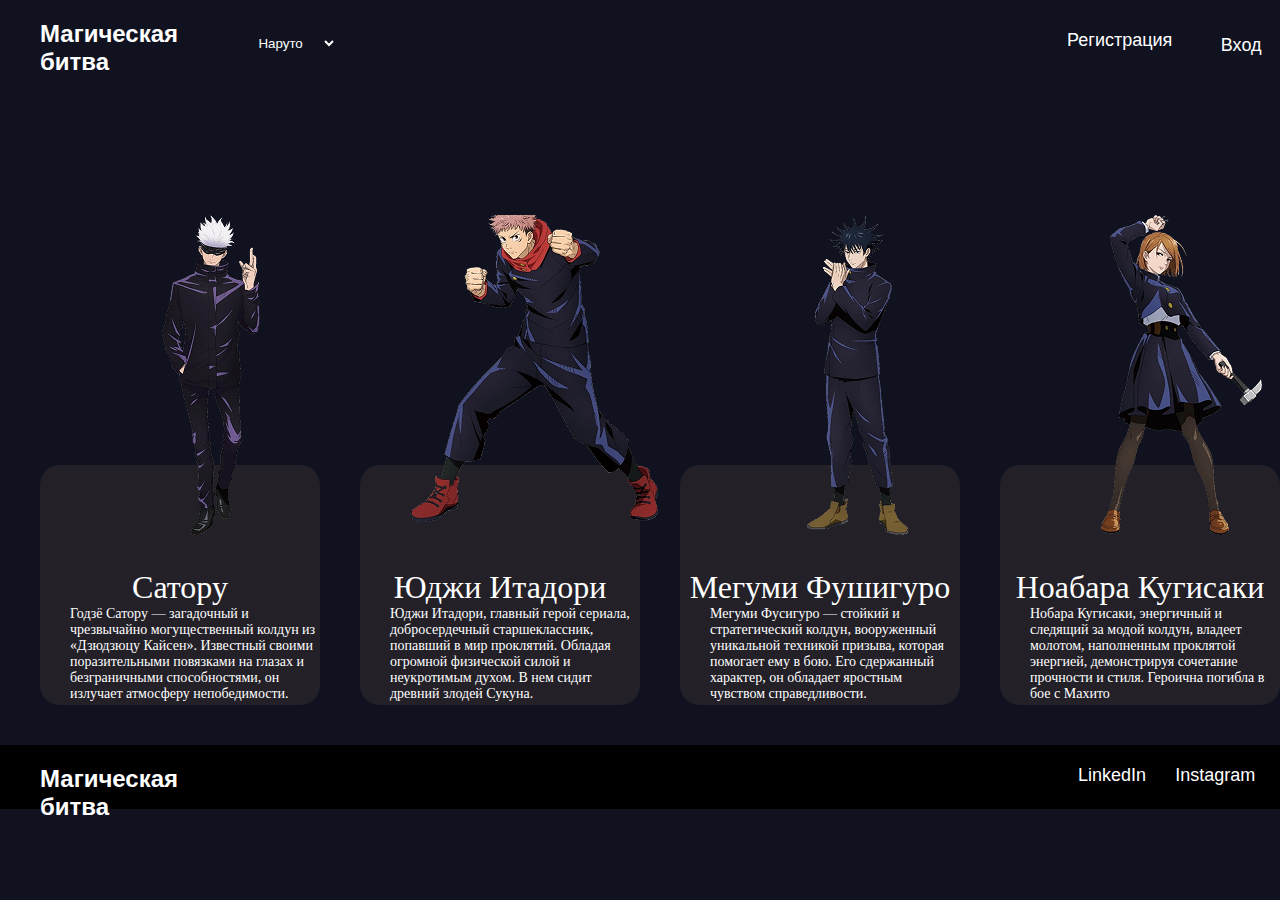
<file: index.html>
<!DOCTYPE html>
<html lang="en">

<head>
    <meta charset="UTF-8">
    <meta name="viewport" content="width=device-width, initial-scale=1.0">
    <link rel="stylesheet" href="./main.css">
    <title>Document</title>
</head>

<body>
    <header>
        <div class="container">
            <nav>
                <ul class="header-ul">
                    <li><a class="header-solo" href="">Магическая битва</a></li>
                    <select>
                        <option><a href="">Наруто</a></option>
                        <option>Страна Волн</option>
                        <option>Омаке</option>
                        <option>Артефакт</option>
                    </select>
                    <li><a class="header-li" href="./mars.html">Регистрация</a></li>
                    <a class="header-btn" href="./mars.html">Вход</a>
                </ul>
            </nav>
        </div>
    </header>
    <main>
        <section class="container">
            <div class="wrappers">
                <div class="section-div-one">
                    <img class="gojo" src="./Gojo.png" alt="">
                    <h2 class="sarlavha1">Сатору</h2>
                    <p class="text1">Годзё Сатору — загадочный и чрезвычайно могущественный колдун из «Дзюдзюцу Кайсен».
                        Известный своими поразительными повязками на глазах и безграничными способностями, он излучает
                        атмосферу непобедимости.</p>
                </div>
                <div class="section-div-one">
                    <img class="yuji" src="./Gojo (1).png" alt="">
                    <h2 class="sarlavha2">Юджи Итадори</h2>
                    <div class="textuchu">
                        <p class="text2">Юджи Итадори, главный герой сериала, добросердечный старшеклассник, попавший в
                            мир проклятий. Обладая огромной физической силой и неукротимым духом. В нем сидит древний
                            злодей Сукуна.</p>
                    </div>
                </div>
                <div class="section-div-one">
                    <img class="megumi" src="./Gojo (2).png" alt="">
                    <h2 class="sarlavha3">Мегуми Фушигуро</h2>
                    <p class="text3">Мегуми Фусигуро — стойкий и стратегический колдун, вооруженный уникальной техникой призыва, которая помогает ему в бою. Его сдержанный характер, он обладает яростным чувством справедливости.</p>
                </div>
                <div class="section-div-one">
                    <img class="megumi" src="./Gojo (3).png" alt="">
                    <h2 class="sarlavha4">Ноабара Кугисаки</h2>
                    <p class="text3">Нобара Кугисаки, энергичный и следящий за модой колдун, владеет молотом, наполненным проклятой энергией, демонстрируя сочетание прочности и стиля. Героична погибла в бое с Махито
                    </p>
                </div>
            </div>
        </section>
    </main>
    <footer>
        <ul class="footer-ul">
            <li><a class="solo-2" href="">Магическая битва</a></li>
            <div class="uchta">
                <li><a class="footer-li" href="">LinkedIn</a></li>
                <li><a class="footer-li" href="">Instagram</a></li>
                <li><a class="footer-li" href=""> Tiktok</a></li>
            </div>
        </ul>
    </footer>
</body>

</html>
</file>
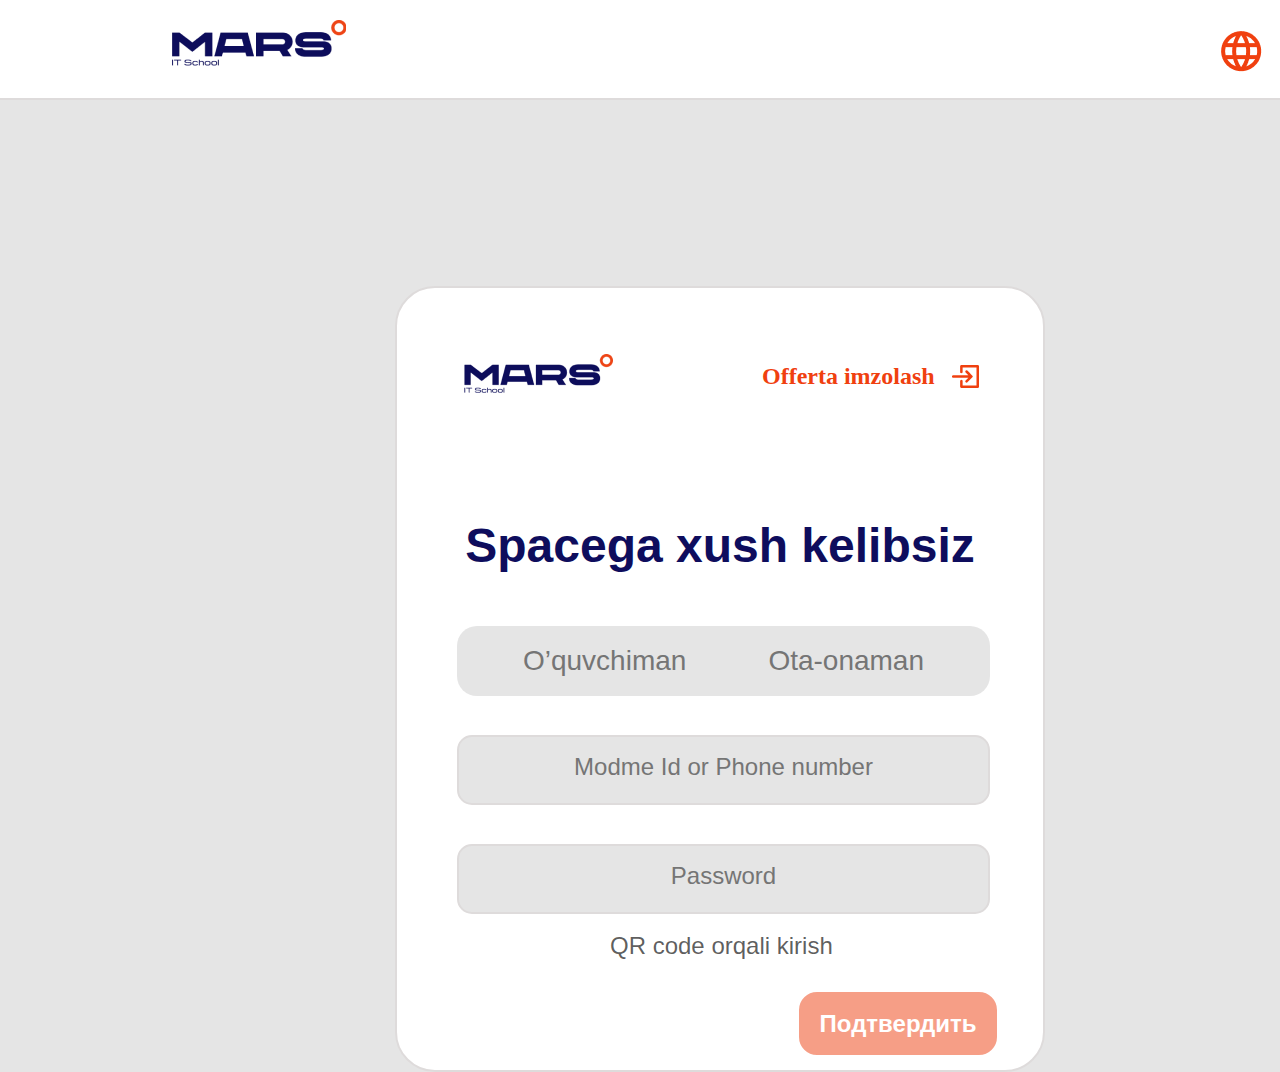
<file: mars.html>
<!DOCTYPE html>
<html lang="en">

<head>
    <meta charset="UTF-8">
    <meta name="viewport" content="width=device-width, initial-scale=1.0">
    <link rel="stylesheet" href="./mars.css">
    <title>Document</title>
</head>

<body>
    <header>
        <div class="container">
            <nav>
                <ul class="uzb">
                    <li><a href=""><img class="logoms" src="./image 2 (1).png" alt=""></a></li>
                    <li><a href=""><img class="ikta" src="./Vector (3).png" alt=""></a></li>
                    <li><a class="solo" href="">O'zb</a></li>
                </ul>
            </nav>
</div>
    </header>
    <div class="kirish">
        <img class="mors" src="./image 3 (4).png" alt="">
        <p class="off">Offerta imzolash</p>
        <img class="chiqish" src="./Vector (4).png" alt="">
        <h1>Spacega xush kelibsiz</h1>
        <div class="otabola">
            <p class="oquv">O’quvchiman</p>
            <p class="ona">Ota-onaman</p>
        </div>
        <form>
            <input class="more" type="text" placeholder="Modme Id or Phone number">
            <input class="pass" type="password" placeholder="Password">
            <a class="qr" href="">QR code orqali kirish</a>
            <button>Подтвердить</button>
        </form>
    </div>
</body>

</html>
</file>
<file: main.css>
* {
    margin: 0;
    padding: 0;
    box-sizing: border-box;
    list-style: none;
    text-decoration: none;
}

body {
    background-color: rgba(16, 18, 32, 1);
}

.header-ul {
    display: flex;
    margin-top: 20px;
    margin-left: 40px;
    gap: 30px;
}

.header-solo {
    font-family: sans-serif;
    color: white;
    font-weight: 600;
    font-size: 24px;
}

.header-li {
    color: white;
    font-family: Arial, Helvetica, sans-serif;
    font-weight: 400;
    font-size: 18px;
}

.header-li:hover {
    background-color: white;
    box-shadow: 0px 10px 15px blueviolet;
    background-color: rgba(191, 175, 242, 1);
    color: black;
    padding: 10px 0px;
    border-radius: 10px;
    transition: 300ms ease;
}

select:hover {
    transition: 300ms ease;
    border-radius: 10px;
    text-align: center;
    box-shadow: 0px 10px 15px blueviolet;
    color: black;
    background-color: rgba(191, 175, 242, 1);
}

.header-btn:hover {
    transition: 300ms ease;
    box-shadow: 0px 10px 15px blueviolet;
    background-color: rgba(191, 175, 242, 1);
    color: rgba(51, 51, 51, 1);
}

.header-btn {
    width: 100px;
    height: 50px;
    display: flex;
    align-items: center;
    justify-content: center;
    color: white;
    font-family: Arial, Helvetica, sans-serif;
    font-weight: 400;
    border-radius: 10px;
    font-size: 18px;
    padding: 10px 0px;
}

select {
    background-color: rgba(16, 18, 32, 1);
    border: none;
    color: white;
    text-align: center;
    margin-top: -10px;
}

option {
    box-shadow: 0px 10px 15px white;
}

.header-li {
    display: flex;
    margin-left: 700px;
    margin-top: 10px;
}

.section-div-one {
    width: 325px;
    height: 240px;
    border-radius: 20px;
    background-color: rgba(35, 32, 40, 1);
    margin-top: 389px;
    margin-left: 40px;
}

.sarlavha1 {
    font-family: Outfit;
    font-weight: 400;
    font-size: 32px;
    display: flex;
    margin-top: 104px;
    align-items: center;
    justify-content: center;
    color: white;
}

.text1 {
    font-family: Outfit;
    font-weight: 400;
    font-size: 14px;
    margin-left: 30px;
    color: white;
}

.gojo {
    position: absolute;
    margin-top: -250px;
    margin-left: 50px;
    animation-name: yaxshiodam;
    animation-iteration-count: infinite;
    animation-delay: 0.5s;
    animation-duration: 1.5s;
    transition: 300ms ease;
}

@keyframes yaxshiodam {
    from {
        top: 450px;
        bottom: 200px;
    }

    to {
        top: 470px;
        bottom: 500px;
    }
}

.wrappers {
    display: flex;
}

.sarlavha2 {
    font-family: Outfit;
    font-weight: 400;
    font-size: 32px;
    display: flex;
    margin-top: 104px;
    align-items: center;
    justify-content: center;
    color: white;
}

.text2 {
    font-family: Outfit;
    font-weight: 400;
    font-size: 14px;
    margin-left: 30px;
    color: white;
}

.yuji {
    position: absolute;
    margin-top: -250px;
    margin-left: 50px;
    animation-name: yaxshiodam;
    animation-iteration-count: infinite;
    animation-delay: 0.5s;
    animation-duration: 1.5s;
    transition: 300ms ease;
}

.sarlavha3 {
    font-family: Outfit;
    font-weight: 400;
    font-size: 32px;
    display: flex;
    margin-top: 104px;
    align-items: center;
    justify-content: center;
    color: white;
}

.text3 {
    font-family: Outfit;
    font-weight: 400;
    font-size: 14px;
    margin-left: 30px;
    color: white;
}

.megumi {
    position: absolute;
    margin-top: -250px;
    margin-left: 50px;
    animation-name: yaxshiodam;
    animation-iteration-count: infinite;
    animation-delay: 0.5s;
    animation-duration: 1.5s;
    transition: 300ms ease;
}

.sarlavha4 {
    font-family: Outfit;
    font-weight: 400;
    font-size: 32px;
    display: flex;
    margin-top: 104px;
    align-items: center;
    justify-content: center;
    color: white;
}

footer {
    margin-top: 40px;
    background-color: black;
    height: 64px;
}

.solo-2 {
    font-family: sans-serif;
    color: white;
    font-weight: 600;
    font-size: 24px;
}

.footer-li {
    color: white;
    font-family: Arial, Helvetica, sans-serif;
    font-weight: 400;
    font-size: 18px;
}

.footer-li:hover {
    box-shadow: 0px 10px 15px blueviolet;
    background-color: rgba(191, 175, 242, 1);
    padding: 10px 0px;
    color: black;
    border-radius: 10px;
    transition: 300ms ease;
}

.footer-ul {
    display: flex;
    padding-top: 20px;
    margin-left: 40px;
}

.uchta {
    display: flex;
    gap: 29px;
    margin-left: 900px;
}
</file>
<file: mars.css>
* {
    margin: 0;
    padding: 0;
    list-style: none;
    text-decoration: none;
    box-sizing: border-box;
}

.container {
    max-width: 100%;
    width: 85%;
}

header {
    width: 100%;
    height: 100px;
    border-bottom: 2px solid #DEDBDB;
    background-color: white;
}

.ikta {
    display: flex;
    margin-left: 1221px;
    margin-top: -40px;
}

.logoms {
    margin-left: 171px;
    margin-top: 20px;
}

.solo {
    color: #424242;
    font-family: Inter;
    font-size: 36px;
    font-weight: 700;
    margin-left: 1300px;
    margin-top: -40px;
    display: flex;
}

.kirish {
    width: 650px;
    height: 786px;
    margin-top: 186px;
    margin-left: 395px;
    border: 2px solid #DEDBDB;
    border-radius: 40px;
    background-color: white;
}

body {
    background-color: #75757530;
}

.mors {
    margin-top: 66px;
    margin-left: 66px;
}

.off {
    font-size: 24px;
    font-weight: 700;
    color: #F0400F;
    margin-top: -35px;
    margin-left: 365px;
}

.chiqish {
    margin-left: 555px;
    display: flex;
    margin-top: -25px;
}

h1 {
    font-family: sans-serif;
    text-align: center;
    margin-top: 130px;
    font-size: 48px;
    font-weight: 700;
    color: #0E0D5D;
}

.otabola {
    background-color: #75757530;
    display: flex;
    gap: 82px;
    width: 533px;
    height: 70px;
    margin-top: 53px;
    text-align: center;
    justify-content: center;
    align-items: center;
    border-radius: 20px;
    margin-left: 60px;
}

.oquv {
    color: #757575;
    font-family: sans-serif;
    font-size: 28px;
    font-weight: 500;
    transition: 300ms ease;
}

.oquv:active {
    background-color: white;
    width: 255px;
    height: 54px;
    border-radius: 15px;
    text-align: center;
    display: flex;
    justify-content: center;
    align-items: center;
    transition: 300ms ease;
    color: black;
}

.oquv:hover {
    background-color: white;
    width: 255px;
    height: 54px;
    border-radius: 15px;
    text-align: center;
    display: flex;
    justify-content: center;
    align-items: center;
    transition: 300ms ease;
    color: black;
}

.ona:active {
    background-color: white;
    width: 255px;
    height: 54px;
    border-radius: 15px;
    text-align: center;
    display: flex;
    justify-content: center;
    align-items: center;
    transition: 300ms ease;
    color: black;
}

.ona:hover {
    background-color: white;
    width: 255px;
    height: 54px;
    border-radius: 15px;
    text-align: center;
    display: flex;
    justify-content: center;
    align-items: center;
    transition: 300ms ease;
    color: black;
}

.ona {
    color: #757575;
    font-family: sans-serif;
    font-size: 28px;
    font-weight: 500;
    transition: 300ms ease;
}

.more {
    width: 533px;
    height: 70px;
    border-radius: 15px;
    margin-left: 60px;
    margin-top: 39px;
    background-color: #75757530;
    text-align: center;
    border: 2px solid #DEDBDB;
}

input::placeholder {
    font-size: 24px;
    font-weight: 500;
}

.pass {
    border: 2px solid #DEDBDB;
    width: 533px;
    height: 70px;
    border-radius: 15px;
    margin-left: 60px;
    margin-top: 39px;
    background-color: #75757530;
    text-align: center;
}

.qr {
    font-family: sans-serif;
    font-size: 24px;
    font-weight: 500;
    color: #000000A3;
    display: flex;
    margin-top: 18px;
    margin-left: 213px;
}

button {
    width: 202px;
    height: 67px;
    margin-top: 30px;
    margin-left: 400px;
    border-radius: 20px;
    background-color: #F69E86;
    font-family: sans-serif;
    font-size: 24px;
    font-weight: 700;
    border: 2px solid white;
    color: white;
}
button:hover{
    background-color: #F0400F;
    color: black;
}
</file>
